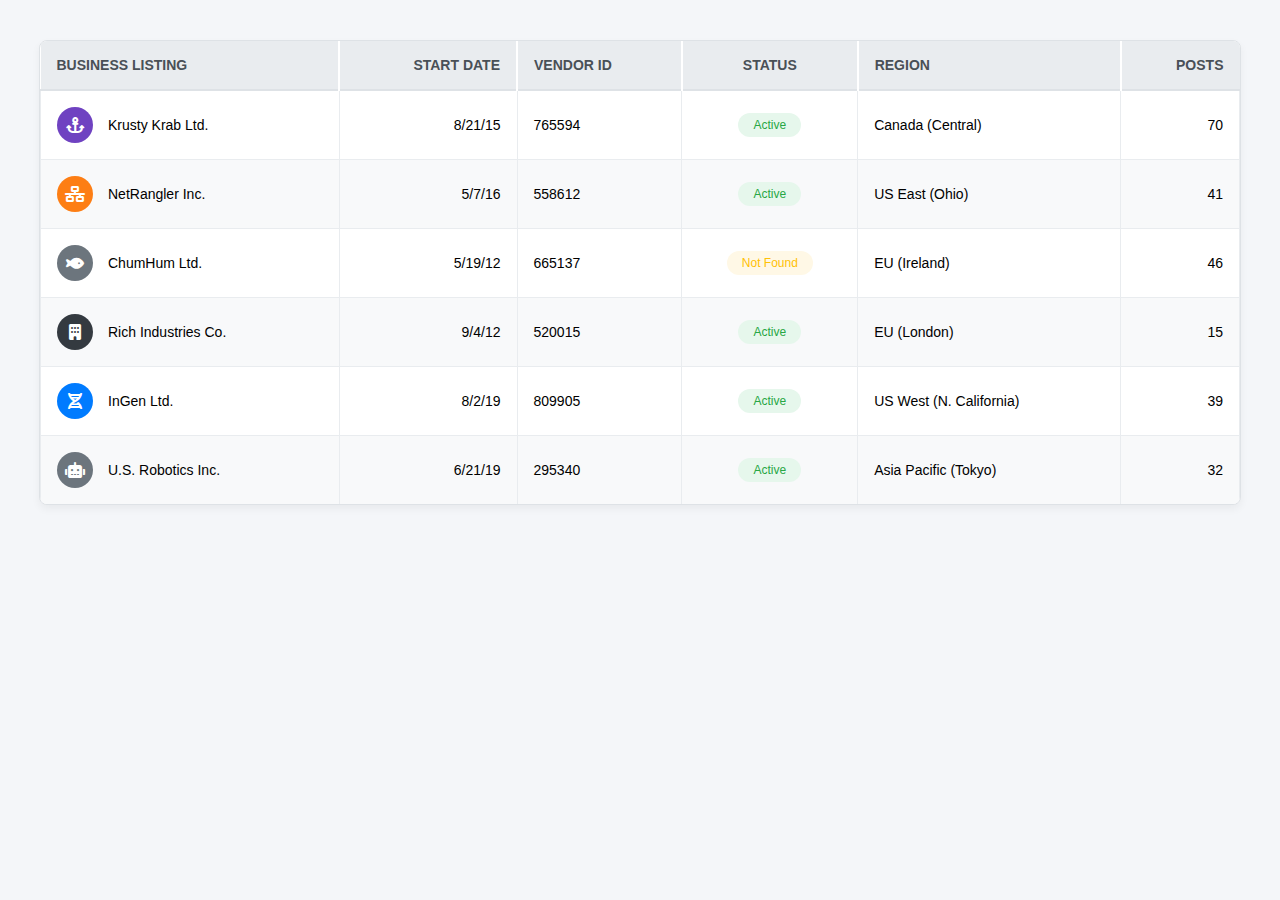
<file: admin-table.html>
<!DOCTYPE html>
<html lang="en">
    <head>
        <meta charset="UTF-8" />
        <meta name="viewport" content="width=device-width, initial-scale=1.0" />
        <title>Admin Dashboard - Business Listings</title>
        <link rel="stylesheet" href="css/tables.css" />
        <link
            rel="stylesheet"
            href="https://cdnjs.cloudflare.com/ajax/libs/font-awesome/6.0.0-beta3/css/all.min.css"
        />
    </head>
    <body>
        <div class="admin-container">
            <table class="admin-table">
                <thead>
                    <tr>
                        <th>Business Listing</th>
                        <th>Start Date</th>
                        <th>Vendor ID</th>
                        <th>Status</th>
                        <th>Region</th>
                        <th>Posts</th>
                    </tr>
                </thead>
                <tbody>
                    <tr>
                        <td>
                            <div class="business-info">
                                <span
                                    class="icon-wrapper"
                                    style="background-color: #6f42c1"
                                >
                                    <i class="fas fa-anchor"></i>
                                </span>
                                Krusty Krab Ltd.
                            </div>
                        </td>
                        <td>8/21/15</td>
                        <td>765594</td>
                        <td>
                            <span class="status status-active">Active</span>
                        </td>
                        <td>Canada (Central)</td>
                        <td>70</td>
                    </tr>
                    <tr>
                        <td>
                            <div class="business-info">
                                <span
                                    class="icon-wrapper"
                                    style="background-color: #fd7e14"
                                >
                                    <i class="fas fa-network-wired"></i>
                                </span>
                                NetRangler Inc.
                            </div>
                        </td>
                        <td>5/7/16</td>
                        <td>558612</td>
                        <td>
                            <span class="status status-active">Active</span>
                        </td>
                        <td>US East (Ohio)</td>
                        <td>41</td>
                    </tr>
                    <tr>
                        <td>
                            <div class="business-info">
                                <span
                                    class="icon-wrapper"
                                    style="background-color: #6c757d"
                                >
                                    <i class="fas fa-fish"></i>
                                </span>
                                ChumHum Ltd.
                            </div>
                        </td>
                        <td>5/19/12</td>
                        <td>665137</td>
                        <td>
                            <span class="status status-not-found"
                                >Not Found</span
                            >
                        </td>
                        <td>EU (Ireland)</td>
                        <td>46</td>
                    </tr>
                    <tr>
                        <td>
                            <div class="business-info">
                                <span
                                    class="icon-wrapper"
                                    style="background-color: #343a40"
                                >
                                    <i class="fas fa-building"></i>
                                </span>
                                Rich Industries Co.
                            </div>
                        </td>
                        <td>9/4/12</td>
                        <td>520015</td>
                        <td>
                            <span class="status status-active">Active</span>
                        </td>
                        <td>EU (London)</td>
                        <td>15</td>
                    </tr>
                    <tr>
                        <td>
                            <div class="business-info">
                                <span
                                    class="icon-wrapper"
                                    style="background-color: #007bff"
                                >
                                    <i class="fas fa-dna"></i>
                                </span>
                                InGen Ltd.
                            </div>
                        </td>
                        <td>8/2/19</td>
                        <td>809905</td>
                        <td>
                            <span class="status status-active">Active</span>
                        </td>
                        <td>US West (N. California)</td>
                        <td>39</td>
                    </tr>
                    <tr>
                        <td>
                            <div class="business-info">
                                <span
                                    class="icon-wrapper"
                                    style="background-color: #6c757d"
                                >
                                    <i class="fas fa-robot"></i>
                                </span>
                                U.S. Robotics Inc.
                            </div>
                        </td>
                        <td>6/21/19</td>
                        <td>295340</td>
                        <td>
                            <span class="status status-active">Active</span>
                        </td>
                        <td>Asia Pacific (Tokyo)</td>
                        <td>32</td>
                    </tr>
                </tbody>
            </table>
        </div>
    </body>
</html>
</file>
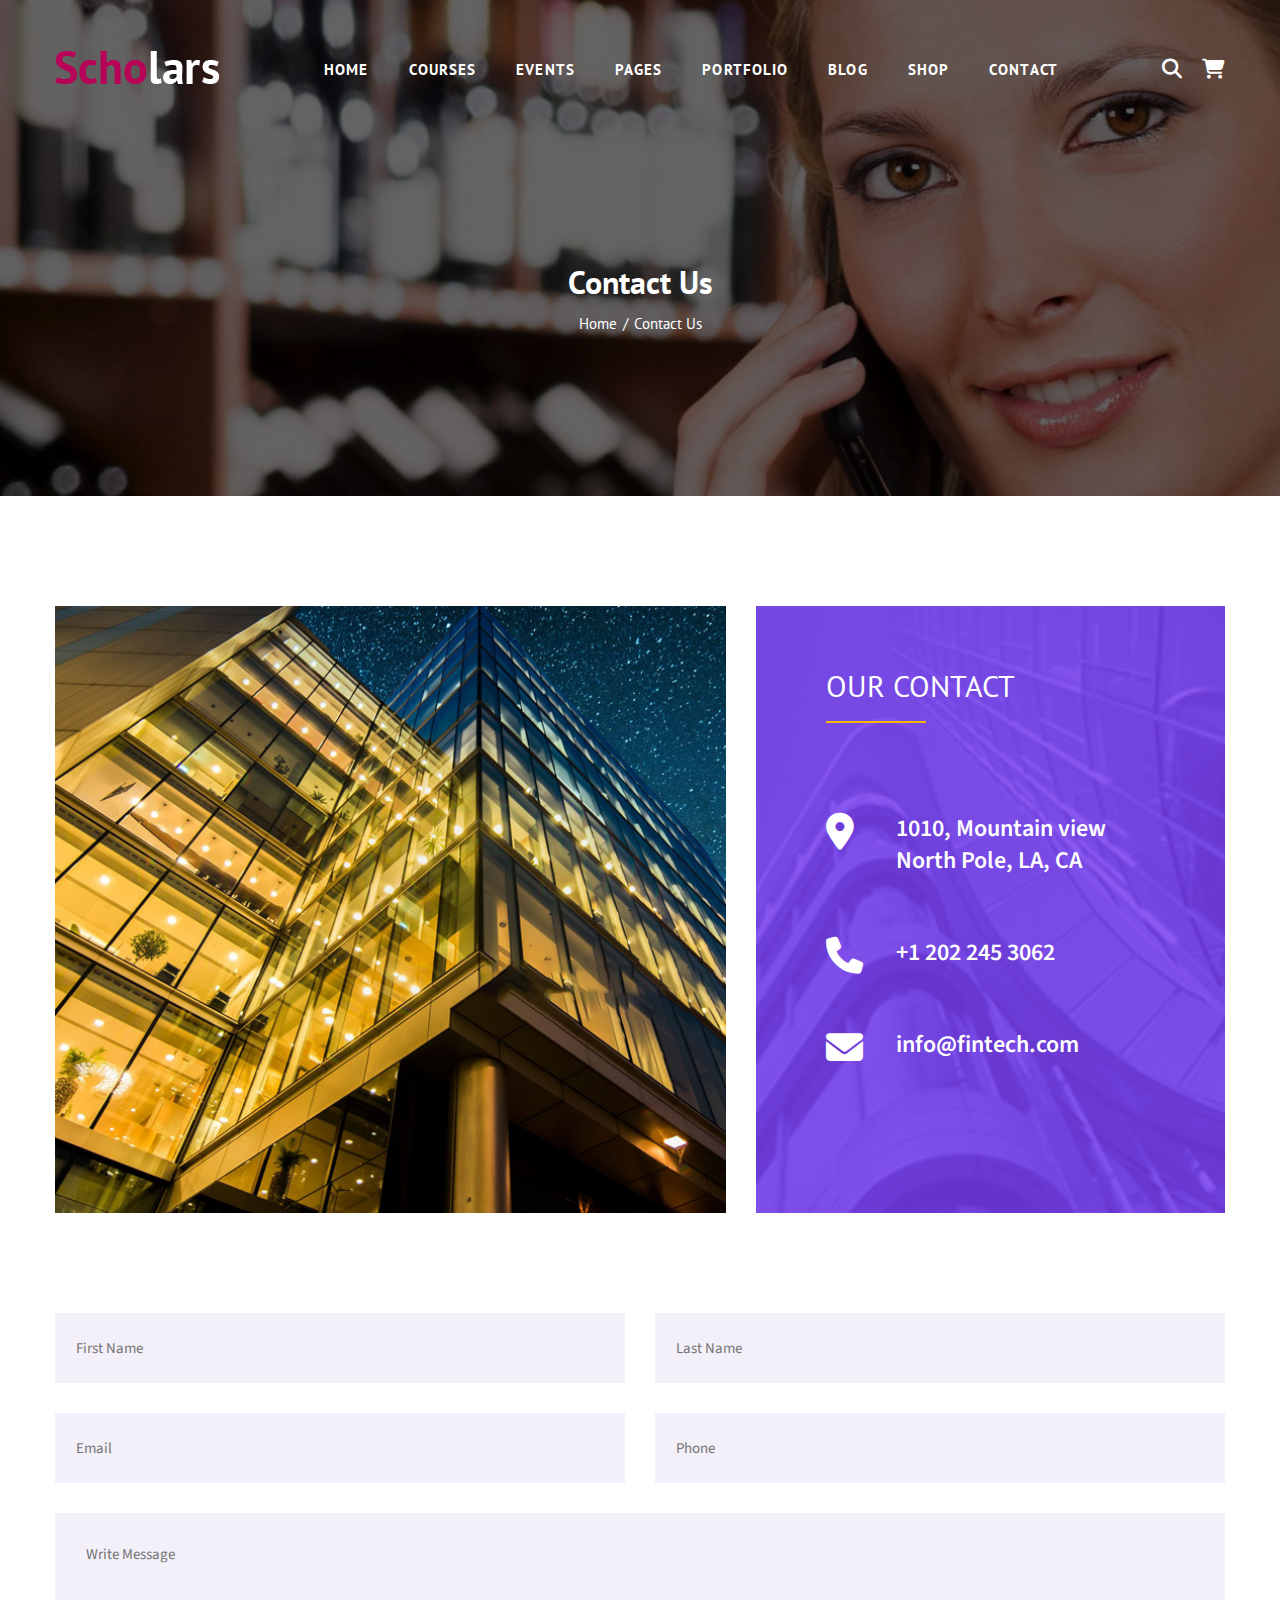
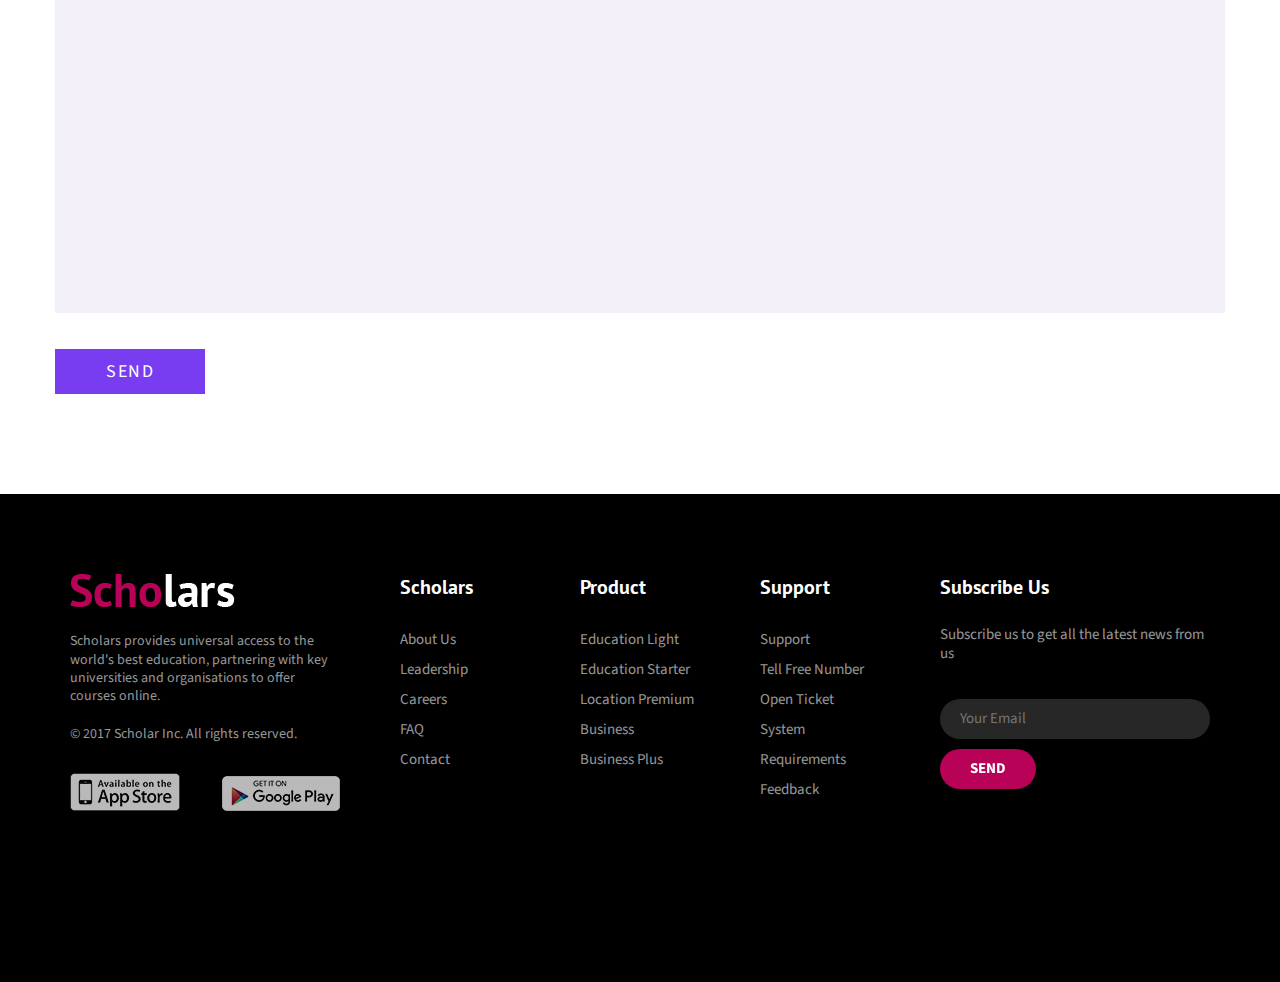
<file: contact.html>
<!DOCTYPE html>
<html lang="en">
    <head>
        <meta charset="UTF-8" />
        <meta name="viewport" content="width=device-width, initial-scale=1.0" />
        <title>Scholars - Education, University &amp; LMS HTML Template</title>

        <!-- Styles -->
        <link rel="stylesheet" href="css/reset.css" />
        <link rel="stylesheet" href="css/styles.css" />

        <!-- Fonts -->
        <link rel="preconnect" href="https://fonts.googleapis.com" />
        <link rel="preconnect" href="https://fonts.gstatic.com" crossorigin />
        <link
            href="https://fonts.googleapis.com/css2?family=PT+Sans:ital,wght@0,400;0,700;1,400;1,700&family=Source+Sans+3:ital,wght@0,200..900;1,200..900&display=swap"
            rel="stylesheet"
        />

        <!-- Icons -->
        <link
            rel="stylesheet"
            href="https://cdnjs.cloudflare.com/ajax/libs/font-awesome/6.7.2/css/all.min.css"
        />
    </head>
    <body>
        <div class="wrapper">
            <!-- Start header wrapper -->
            <div class="header-wrapper">
                <div class="inner">
                    <div class="container header-container">
                        <!-- Start header -->
                        <div class="header">
                            <!-- Begin logo -->
                            <div class="logo">
                                <a href="index.html">
                                    <img
                                        src="/images/logo.png"
                                        alt="Scholars"
                                        class="logo"
                                    />
                                </a>
                            </div>
                            <!-- End logo -->

                            <!-- Begin navigation -->
                            <ul class="header__nav">
                                <li>
                                    <a href="index.html">Home</a>
                                    <ul class="header__sub-nav">
                                        <li>
                                            <a href="#!">Column 1</a>
                                        </li>
                                        <li>
                                            <a href="#!">Column 2</a>
                                        </li>
                                        <li>
                                            <a href="#!">Column 3</a>
                                        </li>
                                    </ul>
                                </li>
                                <li>
                                    <a href="courses.html">COURSES</a>
                                    <ul class="header__sub-nav">
                                        <li>
                                            <a href="#!">Column 1</a>
                                        </li>
                                        <li>
                                            <a href="#!">Column 2</a>
                                        </li>
                                        <li>
                                            <a href="#!">Column 3</a>
                                        </li>
                                    </ul>
                                </li>
                                <li>
                                    <a href="events.html">EVENTS</a>
                                </li>
                                <li>
                                    <a href="#!">PAGES</a>
                                </li>
                                <li>
                                    <a href="#!">PORTFOLIO</a>
                                </li>
                                <li>
                                    <a href="#!">BLOG</a>
                                </li>
                                <li>
                                    <a href="#!">SHOP</a>
                                </li>
                                <li>
                                    <a href="#!">CONTACT</a>
                                </li>
                            </ul>
                            <!-- End navigation -->

                            <!-- Begin action -->
                            <div class="header__actions">
                                <a href="" class="header__btn">
                                    <i class="fa-solid fa-magnifying-glass"></i>
                                </a>
                                <a href="" class="header__btn">
                                    <i class="fa-solid fa-cart-shopping"></i>
                                </a>
                            </div>
                            <!-- End action -->
                        </div>
                        <!-- End header -->

                        <!-- Begin content -->
                        <div class="header__content">
                            <h1 class="header__title">Contact Us</h1>
                            <ul class="header__breadcrumb">
                                <li>
                                    <a href="index.html">Home</a>
                                </li>
                                <li>Contact Us</li>
                            </ul>
                        </div>
                        <!-- End content -->
                    </div>
                </div>
            </div>
            <!-- End header wrapper -->

            <!-- Start main wrapper -->
            <div class="main">
                <div class="container main-container">
                    <div class="main__image">
                        <img
                            src="./images/main-img-contact.jpg"
                            alt="Contact"
                        />
                    </div>
                    <div class="main__info-wrapper">
                        <div class="main__info">
                            <h2 class="main__title">OUR CONTACT</h2>
                            <ul class="main__list-info">
                                <li>
                                    <a href="">
                                        <i class="fa-solid fa-location-dot"></i>
                                        1010, Mountain view North Pole, LA, CA
                                    </a>
                                </li>
                                <li>
                                    <a href="tel:+12022453062">
                                        <i class="fa-solid fa-phone"></i>
                                        +1 202 245 3062
                                    </a>
                                </li>
                                <li>
                                    <a href="mailto:info#fintech.com">
                                        <i class="fa-solid fa-envelope"></i>
                                        info@fintech.com
                                    </a>
                                </li>
                            </ul>
                        </div>
                    </div>
                </div>
                <div class="form-main">
                    <div class="container">
                        <form action="" autocomplete="off" class="form-val">
                            <div class="row">
                                <div class="input-form">
                                    <input
                                        type="text"
                                        placeholder="First Name"
                                        name="Fname"
                                    />
                                </div>
                                <div class="input-form">
                                    <input
                                        type="text"
                                        placeholder="Last Name"
                                        name="Lname"
                                    />
                                </div>
                            </div>
                            <div class="row">
                                <div class="input-form">
                                    <input
                                        type="email"
                                        placeholder="Email"
                                        name="email"
                                    />
                                </div>
                                <div class="input-form">
                                    <input
                                        type="text"
                                        placeholder="Phone"
                                        name="phone"
                                    />
                                </div>
                            </div>
                            <div class="text-form">
                                <textarea
                                    placeholder="Write Message"
                                    name="message"
                                ></textarea>
                            </div>
                            <a href="" class="btn">SEND</a>
                        </form>
                    </div>
                </div>
            </div>
            <!-- End main wrapper -->
            <!-- Start footer wrapper -->
            <div class="footer-wrapper">
                <div class="inner inner-footer">
                    <div class="container">
                        <div class="footer-container">
                            <div class="footer-columns">
                                <!-- Cột 1: Scholars info -->
                                <div class="footer-column">
                                    <div class="scholars-info">
                                        <a href="index.html">
                                            <img
                                                src="/images/logo.png"
                                                alt="Scholars"
                                        /></a>

                                        <p>
                                            Scholars provides universal access
                                            to the world's best education,
                                            partnering with key universities and
                                            organisations to offer courses
                                            online.
                                        </p>
                                        <p class="copyright">
                                            © 2017 Scholar Inc. All rights
                                            reserved.
                                        </p>
                                        <ul>
                                            <li>
                                                <a href="#!">
                                                    <img
                                                        src="/images/android.png"
                                                        alt="AppStore"
                                                    />
                                                </a>
                                            </li>
                                            <li>
                                                <a href="#!">
                                                    <img
                                                        src="/images/apple.png"
                                                        alt="GooglePlay"
                                                    />
                                                </a>
                                            </li>
                                        </ul>
                                    </div>
                                </div>

                                <!-- Cột 2: Menu Scholars -->
                                <div class="footer-column">
                                    <h3>Scholars</h3>
                                    <ul>
                                        <li><a href="#!">About Us</a></li>
                                        <li><a href="#!">Leadership</a></li>
                                        <li><a href="#!">Careers</a></li>
                                        <li><a href="#!">FAQ</a></li>
                                        <li><a href="#!">Contact</a></li>
                                    </ul>
                                </div>

                                <!-- Cột 3: Product -->
                                <div class="footer-column">
                                    <h3>Product</h3>
                                    <ul>
                                        <li>
                                            <a href="#!">Education Light</a>
                                        </li>
                                        <li>
                                            <a href="#!">Education Starter</a>
                                        </li>
                                        <li>
                                            <a href="#!">Location Premium</a>
                                        </li>
                                        <li><a href="#!">Business</a></li>
                                        <li><a href="#!">Business Plus</a></li>
                                    </ul>
                                </div>

                                <!-- Cột 4: Support -->
                                <div class="footer-column">
                                    <h3>Support</h3>
                                    <ul>
                                        <li><a href="#!">Support</a></li>
                                        <li>
                                            <a href="#!">Tell Free Number</a>
                                        </li>
                                        <li><a href="#!">Open Ticket</a></li>
                                        <li>
                                            <a href="#!">System Requirements</a>
                                        </li>
                                        <li><a href="#!">Feedback</a></li>
                                    </ul>
                                </div>

                                <!-- Cột 5: Subscribe -->
                                <div class="footer-column">
                                    <h3>Subscribe Us</h3>
                                    <div class="subscribe">
                                        <p>
                                            Subscribe us to get all the latest
                                            news from us
                                        </p>
                                        <div class="subscribe-input">
                                            <input
                                                type="email"
                                                placeholder="Your Email"
                                            />
                                        </div>
                                        <a href="#!" class="footer-btn">SEND</a>
                                    </div>
                                </div>
                            </div>
                        </div>
                    </div>
                </div>
            </div>
            <!-- End footer wrapper -->
        </div>
    </body>
</html>
</file>
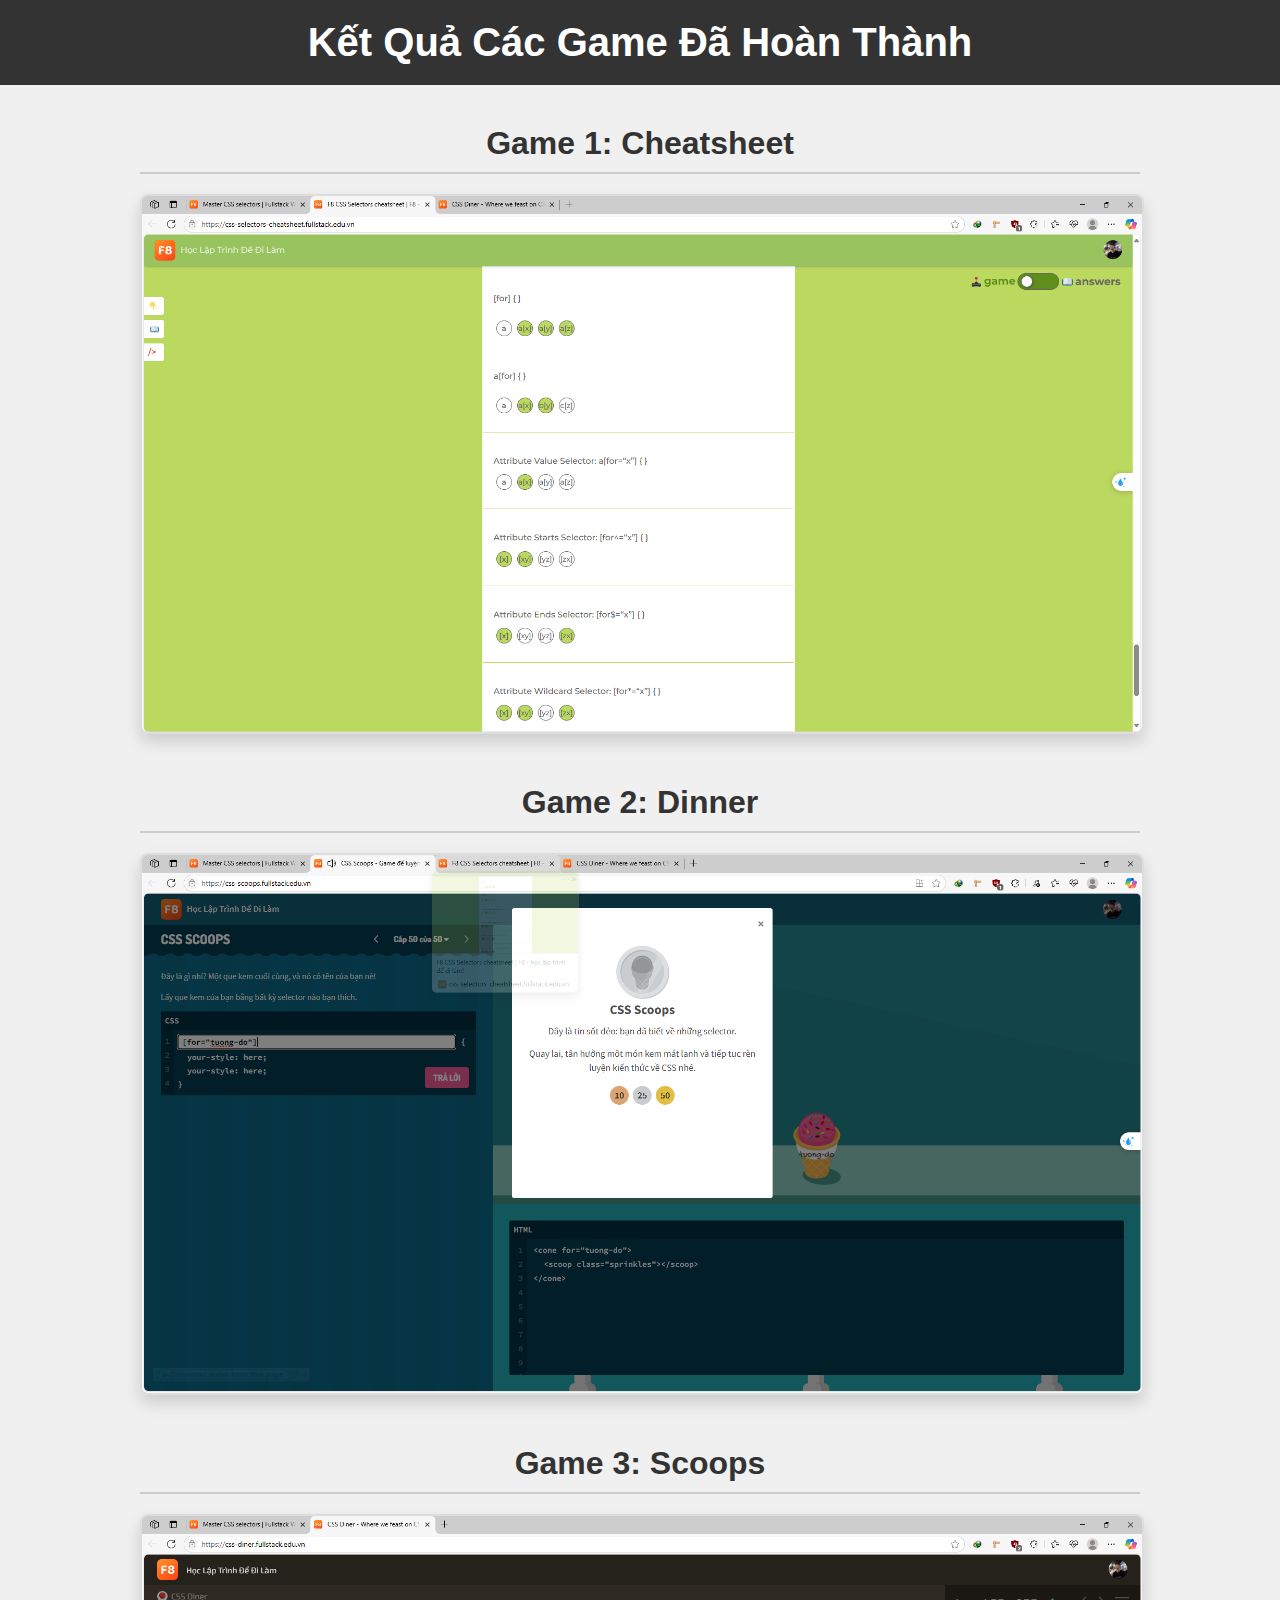
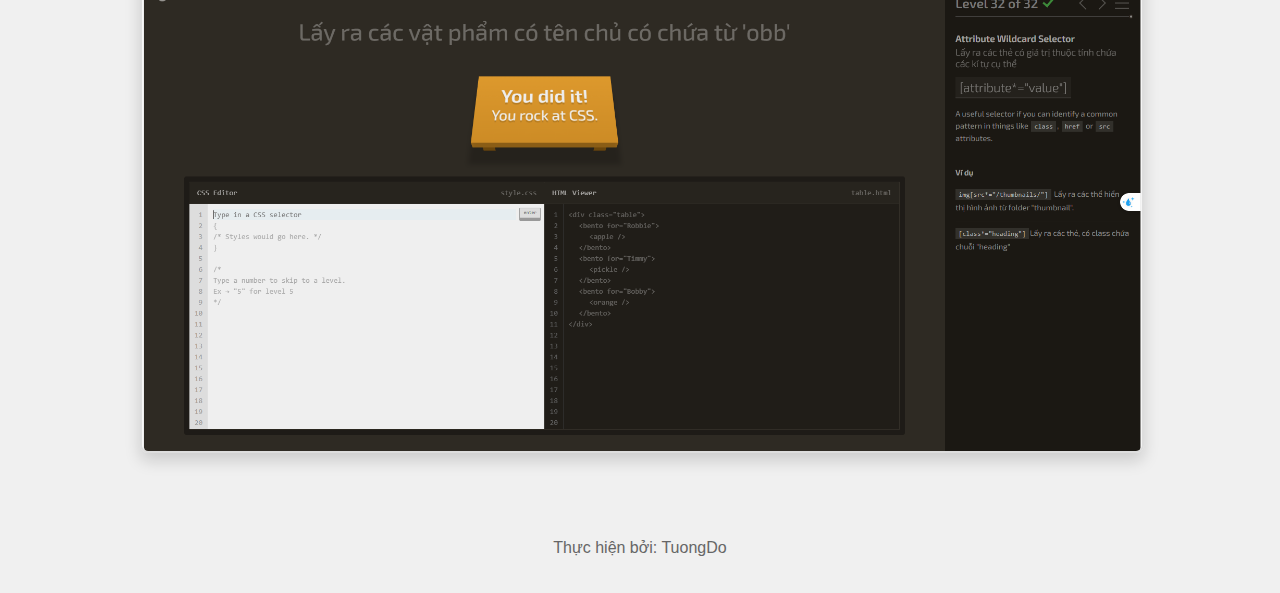
<file: css-selectors.html>
<!DOCTYPE html>
<html lang="vi">
    <head>
        <meta charset="UTF-8" />
        <meta name="viewport" content="width=device-width, initial-scale=1.0" />
        <title>Kết Quả Game</title>
        <link rel="stylesheet" href="css/css-selectors.css" />
    </head>
    <body>
        <header>
            <h1>Kết Quả Các Game Đã Hoàn Thành</h1>
        </header>

        <main>
            <section class="game-section">
                <h2>Game 1: Cheatsheet</h2>

                <img src="images/img-cheatsheet.png" alt="Ảnh kết quả Game 1" />
            </section>

            <section class="game-section">
                <h2>Game 2: Dinner</h2>

                <img src="images/img-dinner.png" alt="Ảnh kết quả Game 2" />
            </section>

            <section class="game-section">
                <h2>Game 3: Scoops</h2>

                <img src="images/img-scoops.png" alt="Ảnh kết quả Game 3" />
            </section>
        </main>

        <footer>
            <p>Thực hiện bởi: TuongDo</p>
        </footer>
    </body>
</html>
</file>
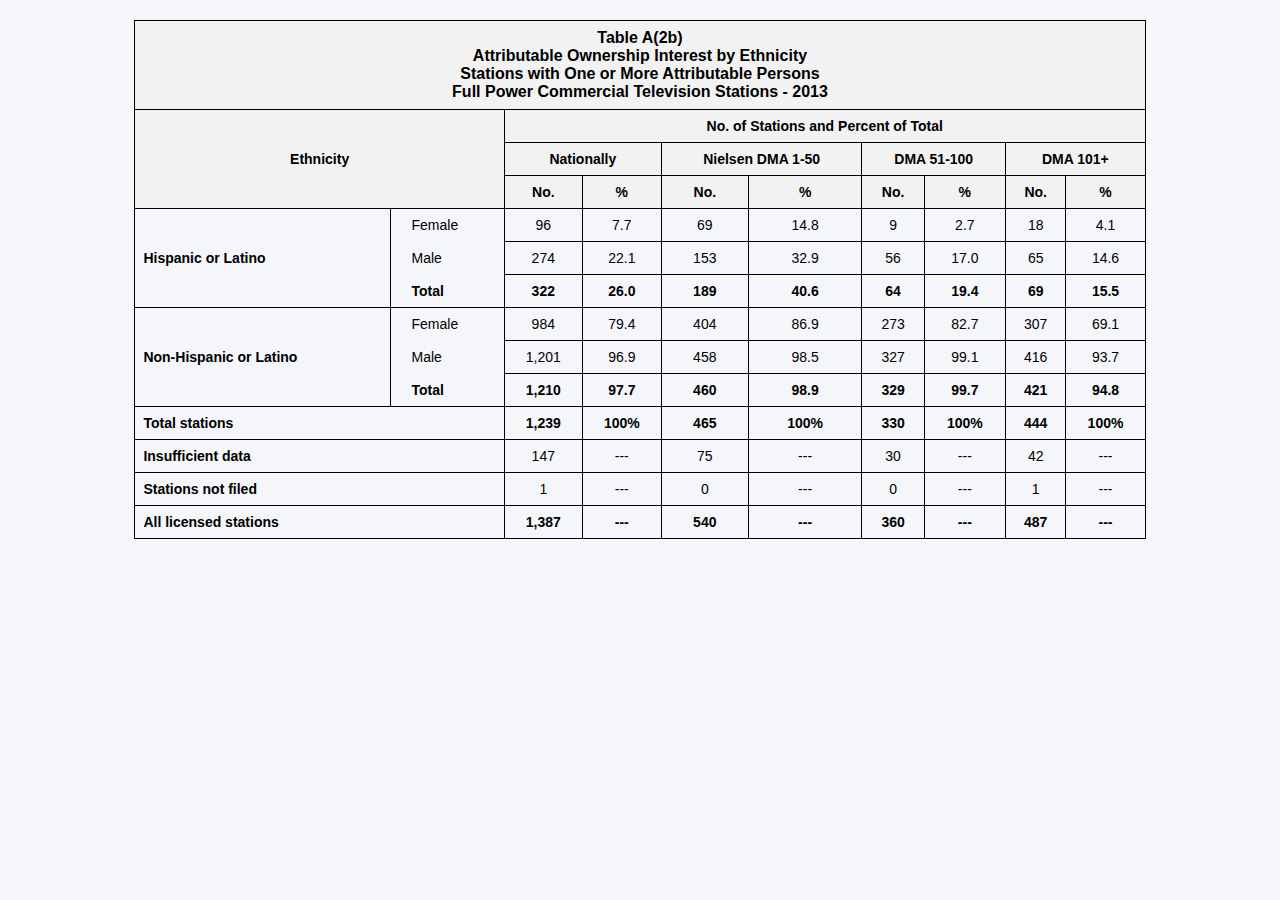
<file: table.html>
<!DOCTYPE html>
<html>
    <head>
        <meta charset="UTF-8" />
        <meta name="viewport" content="width=device-width, initial-scale=1.0" />
        <title>Table A(2b)</title>
        <link rel="stylesheet" href="css/tables.css" />
    </head>
    <body>
        <table>
            <thead>
                <tr>
                    <th colspan="10" class="main-title">
                        Table A(2b)<br />Attributable Ownership Interest by
                        Ethnicity<br />Stations with One or More Attributable
                        Persons<br />Full Power Commercial Television Stations -
                        2013
                    </th>
                </tr>
                <tr>
                    <th rowspan="3" colspan="2">Ethnicity</th>
                    <th colspan="8">No. of Stations and Percent of Total</th>
                </tr>
                <tr>
                    <th colspan="2">Nationally</th>
                    <th colspan="2">Nielsen DMA 1-50</th>
                    <th colspan="2">DMA 51-100</th>
                    <th colspan="2">DMA 101+</th>
                </tr>
                <tr class="header-row">
                    <th>No.</th>
                    <th>%</th>
                    <th>No.</th>
                    <th>%</th>
                    <th>No.</th>
                    <th>%</th>
                    <th>No.</th>
                    <th>%</th>
                </tr>
            </thead>
            <tbody>
                <tr>
                    <td rowspan="3" class="ethnicity-header">
                        Hispanic or Latino
                    </td>
                    <td class="no-border">Female</td>
                    <td class="data-row">96</td>
                    <td class="data-row">7.7</td>
                    <td class="data-row">69</td>
                    <td class="data-row">14.8</td>
                    <td class="data-row">9</td>
                    <td class="data-row">2.7</td>
                    <td class="data-row">18</td>
                    <td class="data-row">4.1</td>
                </tr>
                <tr>
                    <td class="no-border">Male</td>
                    <td class="data-row">274</td>
                    <td class="data-row">22.1</td>
                    <td class="data-row">153</td>
                    <td class="data-row">32.9</td>
                    <td class="data-row">56</td>
                    <td class="data-row">17.0</td>
                    <td class="data-row">65</td>
                    <td class="data-row">14.6</td>
                </tr>
                <tr class="total-row">
                    <td
                        class="no-border"
                        style="border-bottom: 1px solid black"
                    >
                        Total
                    </td>
                    <td class="data-row">322</td>
                    <td class="data-row">26.0</td>
                    <td class="data-row">189</td>
                    <td class="data-row">40.6</td>
                    <td class="data-row">64</td>
                    <td class="data-row">19.4</td>
                    <td class="data-row">69</td>
                    <td class="data-row">15.5</td>
                </tr>
                <tr>
                    <td rowspan="3" class="ethnicity-header">
                        Non-Hispanic or Latino
                    </td>
                    <td class="no-border">Female</td>
                    <td class="data-row">984</td>
                    <td class="data-row">79.4</td>
                    <td class="data-row">404</td>
                    <td class="data-row">86.9</td>
                    <td class="data-row">273</td>
                    <td class="data-row">82.7</td>
                    <td class="data-row">307</td>
                    <td class="data-row">69.1</td>
                </tr>
                <tr>
                    <td class="no-border">Male</td>
                    <td class="data-row">1,201</td>
                    <td class="data-row">96.9</td>
                    <td class="data-row">458</td>
                    <td class="data-row">98.5</td>
                    <td class="data-row">327</td>
                    <td class="data-row">99.1</td>
                    <td class="data-row">416</td>
                    <td class="data-row">93.7</td>
                </tr>
                <tr class="total-row">
                    <td class="no-border">Total</td>
                    <td class="data-row">1,210</td>
                    <td class="data-row">97.7</td>
                    <td class="data-row">460</td>
                    <td class="data-row">98.9</td>
                    <td class="data-row">329</td>
                    <td class="data-row">99.7</td>
                    <td class="data-row">421</td>
                    <td class="data-row">94.8</td>
                </tr>
                <tr class="total-row bottom-rows">
                    <td colspan="2">Total stations</td>
                    <td class="data-row">1,239</td>
                    <td class="data-row">100%</td>
                    <td class="data-row">465</td>
                    <td class="data-row">100%</td>
                    <td class="data-row">330</td>
                    <td class="data-row">100%</td>
                    <td class="data-row">444</td>
                    <td class="data-row">100%</td>
                </tr>
                <tr class="bottom-rows">
                    <td colspan="2">Insufficient data</td>
                    <td class="data-row">147</td>
                    <td>---</td>
                    <td class="data-row">75</td>
                    <td>---</td>
                    <td class="data-row">30</td>
                    <td>---</td>
                    <td class="data-row">42</td>
                    <td>---</td>
                </tr>
                <tr class="bottom-rows">
                    <td colspan="2">Stations not filed</td>
                    <td class="data-row">1</td>
                    <td>---</td>
                    <td class="data-row">0</td>
                    <td>---</td>
                    <td class="data-row">0</td>
                    <td>---</td>
                    <td class="data-row">1</td>
                    <td>---</td>
                </tr>
                <tr class="total-row bottom-rows">
                    <td colspan="2">All licensed stations</td>
                    <td class="data-row">1,387</td>
                    <td>---</td>
                    <td class="data-row">540</td>
                    <td>---</td>
                    <td class="data-row">360</td>
                    <td>---</td>
                    <td class="data-row">487</td>
                    <td>---</td>
                </tr>
            </tbody>
        </table>
    </body>
</html>
</file>
<file: css/tables.css>
/* ================================== */
/* STYLES FOR ORIGINAL TABLE A(2b)    */
/* ================================== */
table {
    width: 80%;
    border-collapse: collapse;
    margin: 20px auto;
    font-size: 14px;
}
th,
td {
    border: 1px solid #000;
    padding: 8px;
    text-align: center;
}
th {
    background-color: #f2f2f2;
}
.main-title {
    font-weight: bold;
    font-size: 16px;
}
.sub-title {
    font-weight: bold;
}
.header-row th {
    font-weight: bold;
}
.data-row td {
    text-align: right;
}
.ethnicity-header {
    text-align: left;
    font-weight: bold;
}
.total-row {
    font-weight: bold;
}
.bottom-rows td:first-child {
    text-align: left;
    font-weight: bold;
}
.no-border {
    border: none;
    text-align: left;
    padding-left: 20px;
}

/* ================================== */
/* STYLES FOR ADMIN TABLE         */
/* ================================== */
body {
    background-color: #f4f6f9;
    font-family: -apple-system, BlinkMacSystemFont, "Segoe UI", Roboto,
        "Helvetica Neue", Arial, sans-serif;
}

.admin-container {
    max-width: 1200px;
    margin: 40px auto;
    background-color: #ffffff;
    border: 1px solid #dee2e6;
    border-radius: 8px;
    box-shadow: 0 4px 8px rgba(0, 0, 0, 0.05);
    overflow: hidden;
}

.admin-table {
    width: 100%;
    border-collapse: collapse;
    margin: 0;
}

.admin-table th,
.admin-table td {
    border: none;
    padding: 16px;
    vertical-align: middle;
}

.admin-table thead {
    border-bottom: 2px solid #dee2e6;
}

.admin-table th {
    background-color: #e9ecef;
    font-weight: 700;
    color: #495057;
    font-size: 14px;
    text-transform: uppercase;
    border-right: 2px solid #ffffff;
}

.admin-table th:last-child {
    border-right: none;
}

.admin-table td {
    border: 1px solid #e9ecef;
}

.admin-table tbody tr:nth-child(even) {
    background-color: #f8f9fa;
}

.admin-table tbody tr:last-child td {
    border-bottom: none;
}

.admin-table th:nth-child(1),
.admin-table td:nth-child(1),
.admin-table th:nth-child(3),
.admin-table td:nth-child(3),
.admin-table th:nth-child(5),
.admin-table td:nth-child(5) {
    text-align: left;
}

.admin-table th:nth-child(2),
.admin-table td:nth-child(2),
.admin-table th:nth-child(6),
.admin-table td:nth-child(6) {
    text-align: right;
}

.admin-table th:nth-child(4),
.admin-table td:nth-child(4) {
    text-align: center;
}

.business-info {
    display: flex;
    align-items: center;
    justify-content: flex-start;
}

.icon-wrapper {
    width: 36px;
    height: 36px;
    border-radius: 50%;
    margin-right: 15px;
    display: flex;
    align-items: center;
    justify-content: center;
    color: white;
    font-size: 16px;
    flex-shrink: 0;
}

.status {
    padding: 5px 15px;
    border-radius: 20px;
    font-weight: 500;
    font-size: 12px;
    text-align: center;
    display: inline-block;
}

.status-active {
    background-color: #e6f7ec;
    color: #28a745;
}

.status-not-found {
    background-color: #fff8e6;
    color: #ffc107;
}
</file>
<file: css/styles.css>
:root {
    --heading-font: "PT Sans", sans-serif;
    --primary-color: #b80257;
    --second-color: #783df0;
}

* {
    box-sizing: border-box;
}

html {
    font-size: 62.5%;
}

body {
    font-size: 1.5rem;
    font-family: "Source Sans 3", sans-serif;
    line-height: 1.3;
}

h1,
h2,
h3,
h4,
h5,
h6 {
    font-family: var(--heading-font);
    font-weight: 700;
}

.row {
    display: flex;
    justify-content: space-between;
    gap: 30px;
}

.text {
    display: -webkit-box;
    -webkit-line-clamp: var(--line-clamp, 3);
    -webkit-box-orient: vertical;
    overflow: hidden;
    text-overflow: ellipsis;
}

button {
    background-color: transparent;
    border: none;
    cursor: pointer;
    padding: 0;
}

input,
button,
textarea,
select {
    font-size: inherit;
    font-family: inherit;
    color: inherit;
}

a {
    color: #000;
}

.header-wrapper {
    width: 100%;
    display: flex;
    min-height: 496px;
    background-image: url(../images/banner.jpg);
    background-repeat: no-repeat;
    background-size: cover;
    background-position: center;
}

.header-wrapper .inner {
    display: flex;
    width: 100%;
    background-color: rgba(0, 0, 0, 0.6);
}

.header-container {
    display: flex;
    flex-direction: column;
}

.container {
    width: 1170px;
    max-width: 100%;
    margin: 0 auto;
}

.header {
    display: flex;
    justify-content: space-between;
    padding-top: 40px;
    align-items: center;
}

.header__nav {
    display: flex;
}

.header__nav li {
    position: relative;
}

.header__nav > li > a {
    display: inline-block;
    padding: 20px;
    text-decoration: none;
    text-transform: uppercase;
    font-family: var(--heading-font);
    font-size: 1.5rem;
    font-weight: 700;
    letter-spacing: 1.1px;
    color: #fff;
}

.header__nav li:hover .header__sub-nav {
    opacity: 1;
    transform: scale(1);
}

.header__sub-nav {
    min-width: 220px;
    background-color: #fff;
    position: absolute;
    left: 0;
    top: 100%;
    transform-origin: 100% 2%;
    box-shadow: 0px 13px 25px -12px rgba(0, 0, 0, 0.25);
    opacity: 0;
    transform: scale(1, 0);
    transition: all 0.4s ease-in-out;
}

.header__sub-nav::before {
    content: "";
    position: absolute;
    height: 20px;
    width: 100%;
    right: 0;
    top: -20px;
}

.header__sub-nav a {
    display: flex;
    height: 44px;
    text-decoration: none;
    align-items: center;
    padding: 0 25px;
    color: #0009;
}

.header__sub-nav li:hover a {
    background-color: var(--primary-color);
    color: #fff;
}

.header__actions {
    display: flex;
    gap: 20px;
}

.header__btn {
    font-size: 2rem;
    color: #fff;
}

.header__content {
    flex-grow: 1;
    display: flex;
    justify-content: center;
    align-items: center;
    flex-direction: column;
    color: #fff;
    gap: 10px;
}

.header__title {
    font-size: 3.2rem;
    font-weight: 700;
}

.header__breadcrumb {
    display: flex;
    font-family: var(--heading-font);
    font-size: 1.5rem;
    color: #fff;
}

.header__breadcrumb li + li::before {
    content: "/";
    padding: 0 6px;
}

.header__breadcrumb a {
    color: #fff;
    text-decoration: none;
    transition: color 0.3s linear;
}

.header__breadcrumb a:hover {
    color: var(--second-color);
}

/* End Header */
/* Begin Main */
.main-container {
    margin-top: 110px;
    display: flex;
    gap: 30px;
}

.main__image {
    width: 57.35%;
}

.main__image img {
    object-fit: cover;
    width: 100%;
    height: 100%;
}

.main__info-wrapper {
    background: linear-gradient(
            rgba(119, 60, 238, 0.85),
            rgba(119, 60, 238, 0.85)
        ),
        url(/images/main-img-info-contac.jpg) no-repeat center;
    flex: 1;
    background-size: cover;
    padding: 60px 70px;
}

.main__title {
    font-size: 30px;
    font-weight: normal;
    color: #fff;
    margin-bottom: 90px;
    position: relative;
    padding-bottom: 18px;
}

.main__title::before {
    content: "";
    width: 100px;
    height: 2px;
    background: #f2b604;
    position: absolute;
    left: 0;
    bottom: 0;
}

.main__list-info li i {
    position: absolute;
    top: 0;
    left: 0;
    font-size: 37px;
}

.main__list-info li {
    font-size: 24px;
    line-height: 32px;
    font-weight: 600;
    color: #fff;
    padding-left: 70px;
    margin-bottom: 60px;
    position: relative;
}

.main__list-info li a {
    text-decoration: none;
    color: #fff;
}

.form-main {
    margin-top: 100px;
    margin-bottom: 100px;
}

.form-main .input-form {
    width: 50%;
}

.form-main input {
    width: 100%;
    border: 1px solid #f3f0fa;
    background: #f3f0fa;
    padding: 0 20px;
    margin-bottom: 30px;
    height: 70px;
    outline: none;
}

.form-main textarea {
    height: 400px;
    max-height: 400px;
    max-width: 100%;
    resize: none;
    padding: 30px;
    width: 100%;
    border: 1px solid #f3f0fa;
    background: #f3f0fa;
    margin-bottom: 30px;
    outline: none;
}

input:focus,
textarea:focus {
    border-style: solid;
    border-color: #783df0;
}

.btn {
    width: 150px;
    letter-spacing: 1.5px;
    line-height: 45px;
    text-align: center;
    font-size: 18px;
    text-transform: uppercase;
    color: #fff;
    display: block;
    background: #783df0;
    text-decoration: none;
    transition: background 0.3s ease-in-out;
}

.btn:hover {
    background: #b80257;
}

.google-map {
    margin-bottom: 100px;
}
/* End Main */

/* Begin Footer */
/* Footer */
.footer-wrapper p {
    color: rgba(255, 255, 255, 0.6);
}

.inner-footer {
    background-color: #000;
}

.footer-container {
    padding: 80px 0 160px;
}

.footer-columns {
    display: flex;
    flex-wrap: wrap;
    gap: 30px;
}

.footer-column {
    flex: 1 1 180px;
    min-width: 0;
}

/* Cột Scholars rộng hơn một chút */
.footer-column {
    flex: 1;
    padding: 0 15px;
}

.footer-column:first-child,
.footer-column:last-child {
    min-width: 300px;
}

.footer-column h3 {
    font-size: 2rem;
    margin: 0 0 25px;
    color: #fff;
}

.footer-column ul {
    list-style: none;
}

.footer-column li a {
    text-decoration: none;
    font-size: 1.5rem;
    color: rgba(255, 255, 255, 0.6);
    line-height: 30px;
    transition: all 0.3s ease-in-out;
}

.footer-column li a:hover {
    color: var(--primary-color);
}

.scholars-info h1 {
    font-size: 24px;
    margin-bottom: 10px;
}

.scholars-info p {
    font-size: 14px;
    margin: 20px 0;
}

.scholars-info ul {
    display: flex;
    margin-top: 30px;
    justify-content: space-between;
    align-items: flex-end;
}

.copyright {
    margin-top: 15px;
}

.subscribe {
    margin-top: 20px;
}

.subscribe p {
    margin-bottom: 10px;
    font-size: 1.5rem;
}

.subscribe-input input {
    width: 100%;
    height: 40px;
    background: #272727;
    border: none;
    border-radius: 20px;
    padding: 0 20px;
    margin: 25px 0 10px 0;
    outline: none;
    color: #fff;
}

.footer-btn {
    height: 40px;
    background-color: var(--primary-color);
    color: #fff;
    border-radius: 20px;
    text-decoration: none;
    display: inline-block;
    text-align: center;
    line-height: 40px;
    padding: 0 30px;
    font-weight: 700;
    transform-origin: center center;
    transition: all ease 1s;
    position: relative;
    vertical-align: middle;
    transform: translateZ(0);
    box-shadow: 0 0 1px rgba(0, 0, 0, 0);
    backface-visibility: hidden;
    position: relative;
    transition-property: color;
    transition-duration: 0.3s;
}

.footer-btn::before {
    content: "";
    position: absolute;
    z-index: -1;
    inset: 0;
    background: #fff;
    border-radius: 30px;
    transform: scale(0);
    transition-property: transform;
    transition-duration: 0.3s;
    transition-timing-function: ease-out;
}

.footer-btn:hover:before {
    transform: scale(1);
}

.footer-btn:hover {
    color: var(--second-color);
}
/* End Footer */
</file>
<file: css/css-selectors.css>
body {
    font-family: Arial, sans-serif;
    margin: 0;
    background-color: #f0f0f0;
}

header {
    background-color: #333;
    color: white;
    text-align: center;
    padding: 20px 0;
}

header h1 {
    margin: 0;
    font-size: 2.5rem;
}

main {
    max-width: 1000px;
    margin: 40px auto;
    padding: 0 20px;
}

.game-section {
    margin-bottom: 50px;
}

.game-section h2 {
    font-size: 2rem;
    text-align: center;
    margin-bottom: 20px;
    color: #333;
    border-bottom: 2px solid #ccc;
    padding-bottom: 10px;
}

.game-section img {
    width: 100%;
    height: auto;
    display: block;
    border: 2px solid #ddd;
    border-radius: 8px;
    box-shadow: 0 8px 16px rgba(0, 0, 0, 0.15);
}

footer {
    text-align: center;
    padding: 20px;
    margin-top: 40px;
    color: #666;
}
</file>
